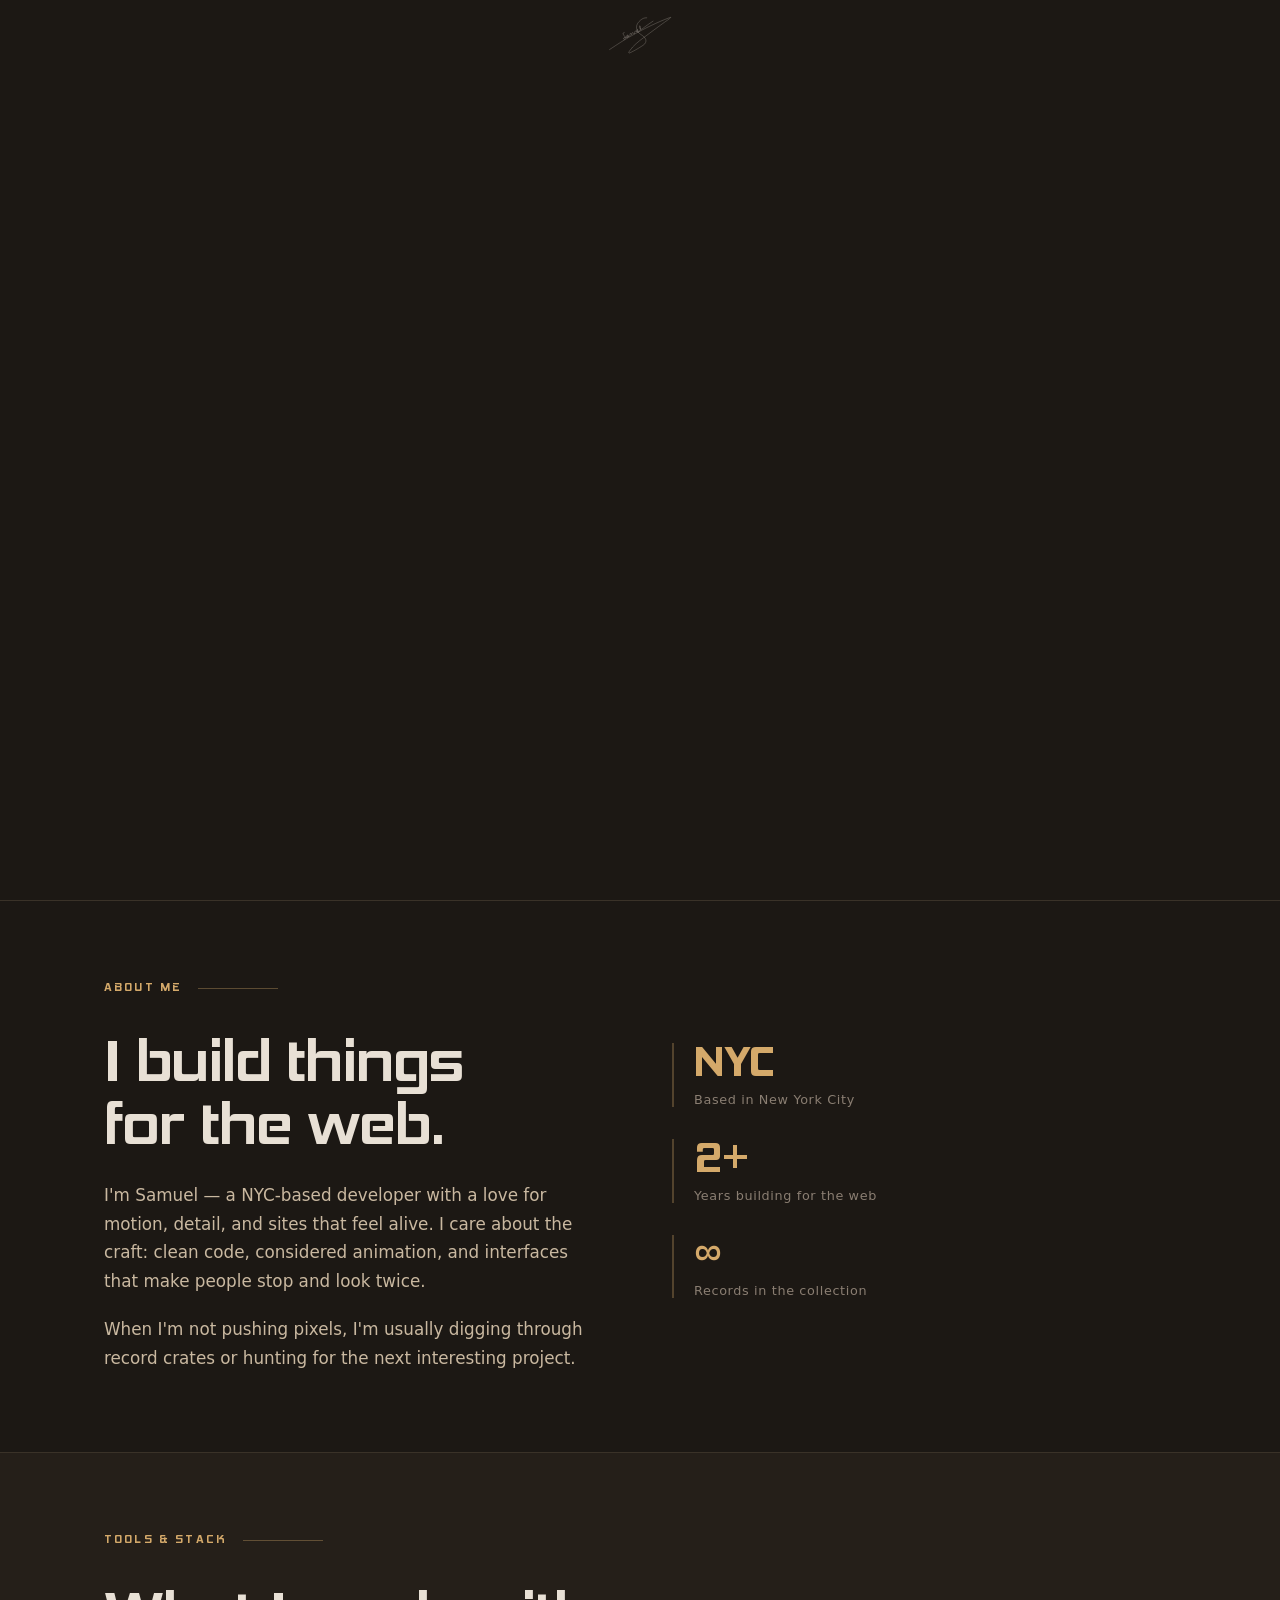
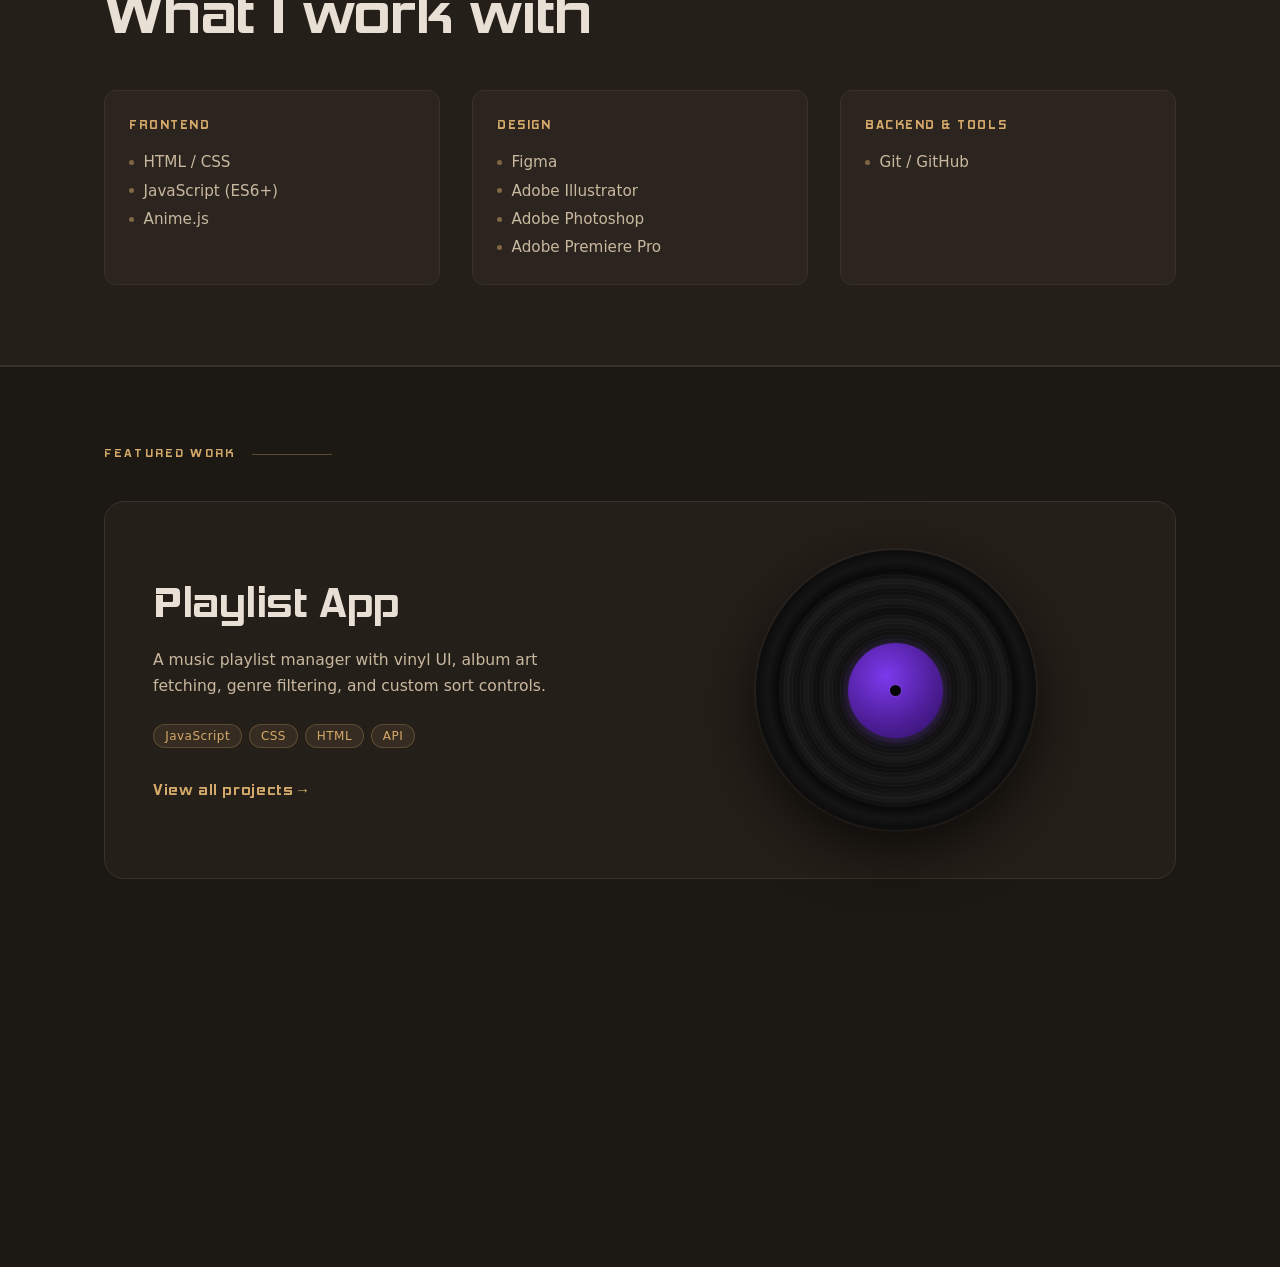
<file: index.html>
<!doctype html>
<html lang="en">
<head>
  <meta charset="UTF-8" />
  <meta name="viewport" content="width=device-width, initial-scale=1.0" />
  <title>Samuel Shahzaman — Portfolio</title>
  <link rel="stylesheet" href="style.css" />
  <link rel="icon" type="image/svg+xml" href="./images/fav-icon.svg" />
  <link rel="preconnect" href="https://fonts.googleapis.com" />
  <link rel="preconnect" href="https://fonts.gstatic.com" crossorigin />
  <link href="https://fonts.googleapis.com/css2?family=Zen+Dots&display=swap" rel="stylesheet" />
</head>
<body>

<div id="intro-overlay">
  <canvas id="sig-canvas"></canvas>
</div>

<nav>
  <a id="nav-projects" href="./projects.html"><h1>Projects</h1></a>
  <div id="nav-icon-div">
    <svg id="nav-icon" xmlns="http://www.w3.org/2000/svg" version="1.1" viewBox="0 0 1180 576">
      <defs>
        <style>.st0{fill:none;stroke:currentColor;stroke-linecap:round;stroke-linejoin:round;stroke-width:3px;}</style>
      </defs>
      <path class="st0" d="M678.25,55.89c-5.52-.18-13.44-.02-22.72,1.64-32.29,5.76-53.26,24.68-62.94,33.65-16.64,15.41-51.71,47.88-48.69,96.02,3.16,50.36,45.59,79.57,51.54,83.53,20.12,12.01,34.53,24.53,43.96,33.78,13.56,13.3,21.3,21.08,25.44,34.53,6.05,19.64-.05,36.78-1.56,40.72-7.21,18.81-21.94,28.92-34.55,37.34-62.07,41.44-105.48,64.59-105.48,64.59-58.63,31.27-75.09,39.41-79.41,34.37-3.86-4.51,3.89-17.31,11.54-28.66,46.72-69.3,113.95-120.27,181.05-170.45,28.9-21.61,43.35-32.42,43.85-32.79,129.03-95.81,193.55-143.72,247.7-181.73,29.06-20.4,67.76-47.14,65.19-51.56-.97-1.67-7.61.3-14.81,2.96-334.94,123.95-648.89,327.7-648.89,327.7-34.39,22.32-81.74,53.24-138.07,90.67"/>
      <path class="st0" d="M383.4,247.91s-9.54.73-13.4,7.65c-5.52,9.9,5.67,25.86,10.29,32.44,9.03,12.86,14.08,12.36,16.44,21.24,2.73,10.23.83,25.32-7.72,28.5-4.99,1.86-12.3-.32-14.5-4.94-2.83-5.95,3.69-14.11,8.54-17.78,12.7-9.6,31.47-1.26,33.24-.44,2.04-.23,5.79-.93,9.33-3.56,7.06-5.23,10.38-15.89,6.67-23.02-.45-.86-2.53-4.86-6.22-5.44-5.3-.83-10.13,6-12,10.23-.81,1.84-4.01,9.08,0,15.11,1.45,2.18,4.61,5.36,7.93,5.18,5.63-.3,11.15-10.19,12.51-25.09-.05.48-.73,7.44,4.44,11.46,2.66,2.07,5.56,2.35,6.83,2.4,2-.94,4.96-2.62,7.84-5.51,1.79-1.79,6.29-6.31,7.11-12.51,1.01-7.65-4.62-9.95-3.11-15.94,1.51-6,8.98-10.91,13.33-9.33,3.24,1.17,4.65,5.89,6.22,11.11,1.59,5.28,1.4,8.37,2.22,8.44,1.46.14,2.38-9.56,8.44-20.89,2.54-4.75,5.14-9.59,8-9.33,3.24.29,3.51,6.81,10.67,14.67,3,3.29,5.23,5.75,7.47,5.3,2.53-.5,3.77-4.47,7.2-19.97,3.14-14.25,4-19.5,6.67-20,2.74-.5,3.86,4.64,10.67,8,1.79.89,7.24,3.55,12.89,1.78,7.93-2.49,11.22-12.13,11.02-18.6-.06-1.89-.16-5.31-2.58-7.18-2.49-1.93-6.6-1.56-8.89-.03-6.96,4.65-6.51,26.17,3.56,31.58,11.17,6.01,27.78-11.27,28.89-12.44,8.55-9.07,10.87-19.37,12.04-24.89,4.84-22.77-3.03-46.79-7.59-46.67-3.16.08-5.95,11.76-5.33,20.89.2,2.91.98,14.51,9.84,21.78,1.45,1.19,4.32,3.49,8.72,4.4,7.58,1.57,13.75-2.19,15.38-3.25,4.96-3.8,9.94-7.59,14.95-11.37,8.18-6.18,38.3-31.44,129.33-91.56"/>
    </svg>
  </div>
  <h1 id="nav-contact">Contact</h1>
</nav>

<main>
  <div id="title-section">
    <h1 id="title">Samuel Shahzaman's<br />Web Development Portfolio</h1>
    <div id="title-buttons-div">
      <a href="projects.html" class="explore-button">Explore Projects</a>
    </div>
  </div>
</main>

<!-- ══ ABOUT SECTION ══ -->
<section id="about-section">
  <div class="section-inner">
    <div class="about-label">about me</div>
    <div class="about-grid">
      <div class="about-text">
        <h2 class="section-heading">I build things<br />for the web.</h2>
        <p class="about-body">I'm Samuel — a NYC-based developer with a love for motion, detail, and sites that feel alive. I care about the craft: clean code, considered animation, and interfaces that make people stop and look twice.</p>
        <p class="about-body">When I'm not pushing pixels, I'm usually digging through record crates or hunting for the next interesting project.</p>
      </div>
      <div class="about-facts">
        <div class="fact-item">
          <span class="fact-num">NYC</span>
          <span class="fact-label">Based in New York City</span>
        </div>
        <div class="fact-item">
          <span class="fact-num">2+</span>
          <span class="fact-label">Years building for the web</span>
        </div>
        <div class="fact-item">
          <span class="fact-num">∞</span>
          <span class="fact-label">Records in the collection</span>
        </div>
      </div>
    </div>
  </div>
</section>

<!-- ══ STACK SECTION ══ -->
<section id="stack-section">
  <div class="section-inner">
    <div class="about-label">tools &amp; stack</div>
    <h2 class="section-heading stack-heading">What I work with</h2>
    <div class="stack-grid">
      <div class="stack-category">
        <h3 class="stack-cat-title">Frontend</h3>
        <ul class="stack-list">
          <li>HTML / CSS</li>
          <li>JavaScript (ES6+)</li>
          <li>Anime.js</li>
        </ul>
      </div>
      <div class="stack-category">
        <h3 class="stack-cat-title">Design</h3>
        <ul class="stack-list">
          <li>Figma</li>
          <li>Adobe Illustrator</li>
          <li>Adobe Photoshop</li>
          <li>Adobe Premiere Pro</li>
        </ul>
      </div>
      <div class="stack-category">
        <h3 class="stack-cat-title">Backend &amp; Tools</h3>
        <ul class="stack-list">
          <li>Git / GitHub</li>

        </ul>
      </div>
    </div>
  </div>
</section>

<!-- ══ FEATURED PROJECT TEASER ══ -->
<section id="featured-section">
  <div class="section-inner">
    <div class="about-label">featured work</div>
    <div class="featured-card">
      <div class="featured-text">
        <h2 class="featured-title">Playlist App</h2>
        <p class="featured-desc">A music playlist manager with vinyl UI, album art fetching, genre filtering, and custom sort controls.</p>
        <div class="featured-tags">
          <span>JavaScript</span><span>CSS</span><span>HTML</span><span>API</span>
        </div>
        <a href="projects.html" class="featured-cta">View all projects →</a>
      </div>
      <div class="featured-visual">
        <div class="featured-record">
          <div class="record-outer">
            <div class="record-grooves"></div>
            <div class="record-label"></div>
            <div class="record-hole"></div>
          </div>
        </div>
      </div>
    </div>
  </div>
</section>

<footer>
  <div class="footer-inner">
    <div class="footer-left">
      <a href="https://www.instagram.com/samster.nyc/" target="_blank" rel="noopener noreferrer" class="ig-link" aria-label="Instagram">
        <svg id="instagram" xmlns="http://www.w3.org/2000/svg" viewBox="0 0 100 100">
          <circle fill="none" stroke="currentColor" stroke-width="8" stroke-miterlimit="10" cx="50" cy="50" r="42.5"/>
          <path fill="currentColor" d="M50,31.8c5.9,0,6.7,0,9,0.2c2.2,0.1,3.3,0.5,4.2,0.7c1,0.3,1.8,0.9,2.6,1.7c0.7,0.7,1.3,1.6,1.7,2.6 c0.3,0.7,0.7,2,0.7,4.2c0.1,2.3,0.2,3.1,0.2,9s0,6.7-0.2,9c-0.1,2.2-0.5,3.3-0.7,4.2c-0.7,1.9-2.2,3.5-4.2,4.2 c-0.7,0.3-2,0.7-4.2,0.7c-2.3,0.1-3.1,0.2-9,0.2s-6.7,0-9-0.2c-2.2-0.1-3.3-0.5-4.2-0.7c-1-0.3-1.8-0.9-2.6-1.7 c-0.7-0.7-1.3-1.6-1.7-2.6c-0.3-0.7-0.7-2-0.7-4.2c-0.1-2.3-0.2-3.1-0.2-9s0-6.7,0.2-9c0.1-2.2,0.5-3.3,0.7-4.2 c0.3-1,0.9-1.8,1.7-2.6s1.6-1.3,2.6-1.7c0.7-0.3,2-0.7,4.2-0.7C43.3,31.8,44.1,31.8,50,31.8 M50,27.8c-6,0-6.8,0-9.2,0.2 c-2.3,0.1-4,0.5-5.4,1c-1.5,0.6-2.8,1.4-3.9,2.6c-1.2,1.1-2,2.4-2.6,3.9c-0.6,1.4-0.9,3-1,5.4c-0.1,2.3-0.2,3.2-0.2,9.2 s0,6.8,0.2,9.2c0.1,2.3,0.5,4,1,5.4c0.6,1.5,1.4,2.8,2.6,3.9c1.1,1.2,2.4,2,3.9,2.6c1.4,0.6,3,0.9,5.4,1c2.3,0.1,3.2,0.2,9.2,0.2 s6.8,0,9.2-0.2c2.3-0.1,4-0.5,5.4-1c3-1.2,5.3-3.5,6.5-6.5c0.6-1.4,0.9-3,1-5.4c0.1-2.3,0.2-3.2,0.2-9.2s0-6.8-0.2-9.2 c-0.1-2.3-0.5-4-1-5.4c-0.6-1.5-1.4-2.8-2.6-3.9c-1.1-1.2-2.4-2-3.9-2.6c-1.4-0.6-3-0.9-5.4-1C56.8,27.8,56,27.8,50,27.8L50,27.8z"/>
          <path fill="currentColor" d="M50,38.6c-6.3,0-11.4,5.1-11.4,11.4S43.7,61.4,50,61.4S61.4,56.3,61.4,50C61.4,43.7,56.3,38.6,50,38.6z M50,57.4c-4.1,0-7.4-3.3-7.4-7.4s3.3-7.4,7.4-7.4s7.4,3.3,7.4,7.4S54.1,57.4,50,57.4z"/>
          <circle fill="currentColor" cx="61.8" cy="38.2" r="2.7"/>
        </svg>
      </a>
      <p class="footer-tagline">Based in NYC.</p>
    </div>
    <div class="footer-wordmark">Samster</div>
  </div>
</footer>

<script src="script.js"></script>
</body>
</html>
</file>
<file: style.css>
/* ── RESET ── */
*, *::before, *::after { margin: 0; padding: 0; box-sizing: border-box; }
html { font-size: 16px; }

/* ── TOKENS ── */
:root {
  --clr-bg:      #1c1814;   /* deep warm brown-black */
  --clr-surface: #251f19;
  --clr-border:  #3a3228;
  --clr-text:    #e8e0d5;   /* warm off-white / beige */
  --clr-muted:   #8a7e72;
  --clr-accent:  #d4a96a;   /* warm amber-gold */
  --clr-accent2: #c9b8a0;   /* light taupe for secondary use */
  --font-display: 'HemiHead-Bold', 'Zen Dots', monospace;
  --font-body: system-ui, -apple-system, sans-serif;
  --nav-h: 72px;
}

/* ── FONTS ── */
@font-face {
  font-family: 'HemiHead-Bold';
  src: url('fonts/HemiHead-Bold.woff2') format('woff2'),
       url('fonts/HemiHead-Bold.woff') format('woff'),
       url('fonts/HemiHead-Bold.otf') format('opentype');
  font-weight: normal; font-style: normal; font-display: swap;
}

/* ── BASE ── */
body {
  background: var(--clr-bg);
  color: var(--clr-text);
  font-family: var(--font-body);
  min-height: 100vh;
  overflow-x: hidden;
}

/* ── INTRO OVERLAY ── */
#intro-overlay {
  position: fixed; inset: 0;
  background: var(--clr-bg);
  z-index: 9999;
  pointer-events: none;
}

/* ── NAV ── */
nav {
  position: fixed; top: 0; left: 0; right: 0;
  height: var(--nav-h);
  display: grid;
  grid-template-columns: 1fr auto 1fr;
  align-items: center;
  padding: 0 clamp(1rem, 4vw, 3rem);
  background: rgba(28,24,20,0.88);
  backdrop-filter: blur(12px);
  -webkit-backdrop-filter: blur(12px);
  border-bottom: 1px solid var(--clr-border);
  z-index: 1000;
}
nav h1 {
  font-family: var(--font-display);
  font-size: clamp(1rem, 2vw, 1.5rem);
  color: var(--clr-text);
  text-transform: lowercase;
  cursor: pointer;
  letter-spacing: .05em;
  transition: color .2s;
}
nav h1:hover { color: var(--clr-accent); }
#nav-projects { text-decoration: none; justify-self: start; }
#nav-contact { justify-self: end; }
#nav-icon-div {
  display: flex; align-items: center; justify-content: center;
  height: 100%;
}
#nav-icon {
  height: 44px; width: auto;
  color: var(--clr-text);
  cursor: pointer;
  transition: color .2s;
}
#nav-icon:hover { color: var(--clr-accent); }

/* ── MAIN HERO ── */
main {
  min-height: 100vh;
  display: flex; align-items: center; justify-content: center;
  padding: calc(var(--nav-h) + 2rem) clamp(1rem, 5vw, 4rem) 4rem;
}
#title-section {
  display: flex; flex-direction: column;
  align-items: center; justify-content: center;
  gap: 3rem;
  text-align: center;
}
#title {
  font-family: var(--font-display);
  font-size: clamp(2rem, 7vw, 7rem);
  line-height: 1.05;
  letter-spacing: -.01em;
  color: var(--clr-text);
}
#title-buttons-div {
  display: flex; gap: 1.5rem; flex-wrap: wrap; justify-content: center;
}
.explore-button {
  display: inline-block;
  font-family: var(--font-display);
  font-size: clamp(1rem, 2.5vw, 1.5rem);
  padding: 1em 2.5em;
  background: var(--clr-accent);
  color: #1c1814;
  border: none;
  border-radius: .75em;
  text-decoration: none;
  cursor: pointer;
  transition: transform .2s, box-shadow .2s;
  letter-spacing: .03em;
}
.explore-button:hover {
  transform: translateY(-3px);
  box-shadow: 0 12px 40px rgba(212,169,106,.35);
}

/* ── FOOTER ── */
footer {
  background: linear-gradient(180deg, var(--clr-bg) 0%, #0e0b08 100%);
  border-top: 1px solid var(--clr-border);
  overflow: hidden;
}
.footer-inner {
  display: flex;
  flex-direction: column;
  padding: 3rem clamp(1.5rem, 5vw, 4rem) 0;
}
.footer-left {
  display: flex;
  align-items: center;
  gap: 1.5rem;
  margin-bottom: 1.5rem;
}
.ig-link {
  display: flex;
  color: var(--clr-muted);
  transition: color .2s;
  text-decoration: none;
}
.ig-link:hover { color: var(--clr-accent); }
#instagram {
  width: 44px; height: 44px;
  filter: drop-shadow(0 0 8px rgba(212,169,106,0));
  transition: filter .3s;
}
.ig-link:hover #instagram {
  filter: drop-shadow(0 0 10px rgba(212,169,106,.45));
}
.footer-tagline {
  font-family: var(--font-body);
  font-size: .875rem;
  color: var(--clr-muted);
  letter-spacing: .05em;
}
.footer-wordmark {
  font-family: var(--font-display);
  font-style: italic;
  font-size: clamp(4rem, 18vw, 14rem);
  color: transparent;
  -webkit-text-stroke: 2px rgba(212,169,106,.55);
  text-shadow: 0 0 80px rgba(212,169,106,.12);
  line-height: .85;
  user-select: none;
  pointer-events: none;
  white-space: nowrap;
  margin-left: -.04em;
}

/* ── NEW SECTIONS ── */
.section-inner {
  max-width: 1200px;
  margin: 0 auto;
  padding: 5rem clamp(1rem, 5vw, 4rem);
}

.about-label {
  font-family: var(--font-display);
  font-size: .75rem;
  letter-spacing: .18em;
  color: var(--clr-accent);
  text-transform: uppercase;
  margin-bottom: 2.5rem;
  display: flex;
  align-items: center;
  gap: 1rem;
}
.about-label::after {
  content: '';
  flex: 1;
  max-width: 80px;
  height: 1px;
  background: var(--clr-accent);
  opacity: .35;
}

.section-heading {
  font-family: var(--font-display);
  font-size: clamp(2rem, 5vw, 3.75rem);
  line-height: 1.05;
  letter-spacing: -.02em;
  color: var(--clr-text);
}

/* ── ABOUT ── */
#about-section {
  border-top: 1px solid var(--clr-border);
}
.about-grid {
  display: grid;
  grid-template-columns: 1fr 1fr;
  gap: 4rem;
  margin-top: 2.5rem;
  align-items: start;
}
.about-text { display: flex; flex-direction: column; gap: 1.25rem; }
.about-body {
  color: var(--clr-accent2);
  font-size: 1.05rem;
  line-height: 1.7;
  max-width: 46ch;
}
.about-facts {
  display: flex;
  flex-direction: column;
  gap: 2rem;
  padding-top: .5rem;
}
.fact-item {
  display: flex;
  flex-direction: column;
  gap: .3rem;
  padding-left: 1.25rem;
  border-left: 2px solid rgba(212,169,106,.3);
}
.fact-num {
  font-family: var(--font-display);
  font-size: clamp(2rem, 4vw, 2.75rem);
  color: var(--clr-accent);
  line-height: 1;
  letter-spacing: -.01em;
}
.fact-label {
  font-size: .8rem;
  color: var(--clr-muted);
  letter-spacing: .05em;
}

/* ── STACK ── */
#stack-section {
  background: var(--clr-surface);
  border-top: 1px solid var(--clr-border);
  border-bottom: 1px solid var(--clr-border);
}
.stack-heading { margin-bottom: 2.5rem; }
.stack-grid {
  display: grid;
  grid-template-columns: repeat(3, 1fr);
  gap: 2rem;
}
.stack-category {
  background: rgba(232,224,213,.03);
  border: 1px solid var(--clr-border);
  border-radius: 12px;
  padding: 1.75rem 1.5rem;
  transition: border-color .25s ease, background .25s ease;
}
.stack-category:hover {
  border-color: rgba(212,169,106,.35);
  background: rgba(212,169,106,.04);
}
.stack-cat-title {
  font-family: var(--font-display);
  font-size: .8rem;
  letter-spacing: .12em;
  text-transform: uppercase;
  color: var(--clr-accent);
  margin-bottom: 1.25rem;
}
.stack-list {
  list-style: none;
  display: flex;
  flex-direction: column;
  gap: .65rem;
}
.stack-list li {
  font-size: .95rem;
  color: var(--clr-accent2);
  display: flex;
  align-items: center;
  gap: .6rem;
}
.stack-list li::before {
  content: '';
  width: 5px; height: 5px;
  border-radius: 50%;
  background: var(--clr-accent);
  opacity: .5;
  flex-shrink: 0;
}

/* ── FEATURED ── */
#featured-section {
  border-top: 1px solid var(--clr-border);
}
.featured-card {
  display: grid;
  grid-template-columns: 1fr 1fr;
  gap: 3rem;
  align-items: center;
  background: var(--clr-surface);
  border: 1px solid var(--clr-border);
  border-radius: 20px;
  padding: 3rem;
  margin-top: 2rem;
  transition: border-color .3s ease;
}
.featured-card:hover { border-color: rgba(212,169,106,.35); }
.featured-title {
  font-family: var(--font-display);
  font-size: clamp(1.75rem, 3.5vw, 2.75rem);
  color: var(--clr-text);
  margin-bottom: 1rem;
  letter-spacing: -.01em;
}
.featured-desc {
  color: var(--clr-accent2);
  font-size: .975rem;
  line-height: 1.7;
  margin-bottom: 1.5rem;
  max-width: 44ch;
}
.featured-tags {
  display: flex; flex-wrap: wrap; gap: .4rem;
  margin-bottom: 2rem;
}
.featured-tags span {
  background: rgba(212,169,106,.1);
  color: var(--clr-accent);
  border: 1px solid rgba(212,169,106,.25);
  padding: .25rem .7rem;
  border-radius: 20px;
  font-size: .75rem;
  letter-spacing: .04em;
}
.featured-cta {
  font-family: var(--font-display);
  font-size: .95rem;
  color: var(--clr-accent);
  text-decoration: none;
  letter-spacing: .04em;
  display: inline-flex;
  align-items: center;
  gap: .4rem;
  transition: gap .2s ease, opacity .2s;
}
.featured-cta:hover { gap: .7rem; opacity: .8; }

/* ── VINYL SVG RECORD ── */
.featured-visual {
  display: flex;
  align-items: center;
  justify-content: center;
}
.featured-record {
  width: clamp(180px, 25vw, 280px);
  aspect-ratio: 1;
  animation: spin 18s linear infinite;
}
@keyframes spin {
  from { transform: rotate(0deg); }
  to   { transform: rotate(360deg); }
}
.featured-card:hover .featured-record { animation-play-state: paused; }
.record-outer {
  width: 100%; height: 100%;
  border-radius: 50%;
  background: radial-gradient(circle at 50% 50%,
    #2a2a2a 0%, #111 30%, #1a1a1a 35%, #0d0d0d 40%,
    #191919 45%, #0f0f0f 50%, #1c1c1c 55%,
    #0a0a0a 60%, #181818 65%, #121212 70%,
    #0e0e0e 75%, #161616 80%, #0c0c0c 100%
  );
  position: relative;
  box-shadow:
    0 0 0 2px rgba(255,255,255,.04),
    0 20px 60px rgba(0,0,0,.7),
    inset 0 0 30px rgba(0,0,0,.5);
}
.record-grooves {
  position: absolute; inset: 8%;
  border-radius: 50%;
  background: repeating-radial-gradient(
    circle at 50%,
    transparent 0px,
    transparent 3px,
    rgba(255,255,255,.025) 3px,
    rgba(255,255,255,.025) 4px
  );
}
.record-label {
  position: absolute;
  width: 34%; height: 34%;
  top: 33%; left: 33%;
  border-radius: 50%;
  background: radial-gradient(circle at 40% 35%, #7c3aed, #4c1d95 60%, #2e1065);
  box-shadow: 0 2px 12px rgba(124,58,237,.4);
}
.record-hole {
  position: absolute;
  width: 4%; height: 4%;
  top: 48%; left: 48%;
  border-radius: 50%;
  background: #050505;
  box-shadow: 0 0 0 1px rgba(255,255,255,.08);
}


@media (max-width: 768px) {
  nav { grid-template-columns: auto 1fr auto; gap: .5rem; }
  #nav-icon-div { justify-self: center; }
  #nav-icon { height: 32px; }
  nav h1 { font-size: .85rem; }
  .about-grid { grid-template-columns: 1fr; gap: 2.5rem; }
  .stack-grid { grid-template-columns: 1fr; }
  .featured-card { grid-template-columns: 1fr; padding: 2rem; }
  .featured-visual { order: -1; }
  .featured-record { width: 160px; }
}
@media (max-width: 1024px) {
  .stack-grid { grid-template-columns: repeat(2, 1fr); }
}
@media (max-width: 480px) {
  #title { font-size: 2rem; }
  .explore-button { font-size: 1rem; padding: .85em 2em; }
  nav h1 { font-size: .75rem; }
}

/* ── REDUCED MOTION ── */
@media (prefers-reduced-motion: reduce) {
  *, .explore-button { transition: none !important; animation: none !important; }
}
</file>
